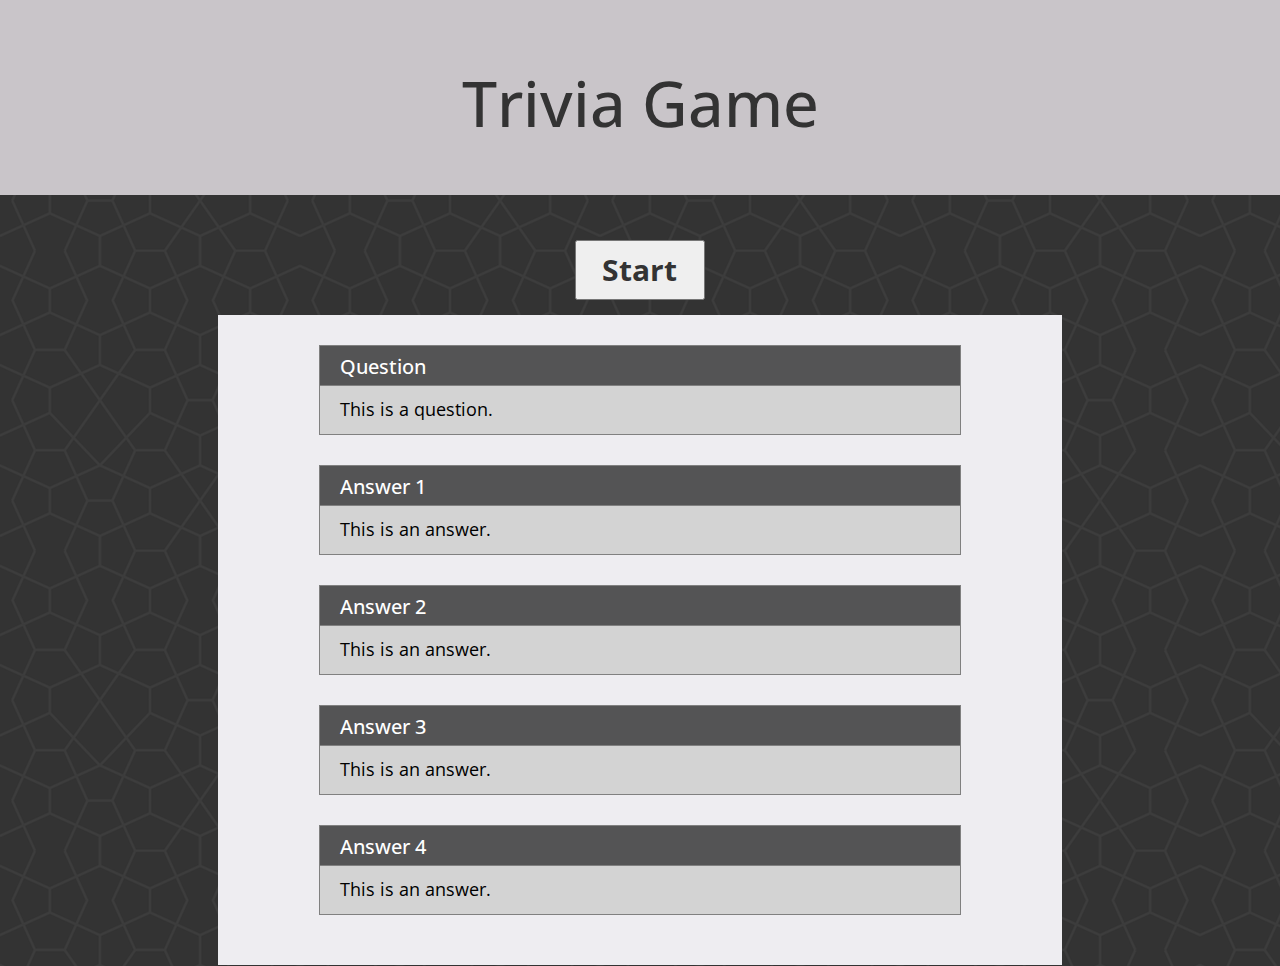
<file: index.html>
<!DOCTYPE html>
<html>
<head>
	<title>Trivia Game</title>
	<link rel="stylesheet" type="text/css" href="assets/css/reset.css">
	<link rel="stylesheet" type="text/css" href="assets/css/style.css">
	<!-- Latest compiled and minified CSS -->
	<link rel="stylesheet" href="https://maxcdn.bootstrapcdn.com/bootstrap/3.3.7/css/bootstrap.min.css">
	<link href="https://fonts.googleapis.com/css?family=Open+Sans:300,400,700" rel="stylesheet">
	<!-- jQuery library -->
	<script src="https://ajax.googleapis.com/ajax/libs/jquery/3.2.1/jquery.min.js"></script>

	<!-- Latest compiled JavaScript -->
	<script src="https://maxcdn.bootstrapcdn.com/bootstrap/3.3.7/js/bootstrap.min.js"></script>

</head>


<body>
 <div class="row">
  <div class="jumbotron background">
    <h1>Trivia Game</h1>    
  </div>
</div>
<div class="row">
  <div class="col-md-2"></div>
  
  <div class="col-md-8 center">
      <button class="start" id="startbutton">Start</button>
  <div> 
      
  <div class="timer"></div>

  </div>

</div>
  <div class="col-md-2"></div>
</div>


<div class="row">
  <div class="col-md-2"></div>
  <div class="col-md-8">
    <div class="main">
      
      <div class="question outline">
        <span>
        <h3>Question</h3>
        </span>
        <p class="guesstext" id="question">This is a question.</p>
      </div>
      
      <div class="answer outline">
      <span>
        <h3>Answer 1</h3>
        </span>
        <p class="guesstext" id="answer1" data-answer="0">This is an answer.</p>
      </div>
      
      <div class="answer outline">
      <span>
        <h3>Answer 2</h3>
        </span>
        <p class="guesstext" id="answer2" data-answer="1">This is an answer.</p>
      </div>

      <div class="answer outline">
      <span>
        <h3>Answer 3</h3>
        </span>
        <p class="guesstext" id="answer3" data-answer="2">This is an answer.</p>
      </div>

        <div class="answer outline">
        <span>
          <h3>Answer 4</h3>
          </span>
          <p class="guesstext" id="answer4" data-answer="3">This is an answer.</p>
        </div>

  </div>
  <div class="col-md-2"></div>
</div>

  <script src="assets/js/game.js"></script>

</body>
</html>
</file>
<file: assets/css/style.css>
body {
	background-image: url(../images/congruent_outline.png);
	font-family: 'Open Sans', sans-serif !important;
	font-size: 20px;
}
	
h1 {
	text-align: center;
}

h3 {
	font-size: 20px !important;
	margin-top: 10px !important;
	color: white !important;
	padding-left: 20px;
}


span {
	position: absolute;
	top: 0;
	height: 40px;
	width: 100%;
	background-color: #545455;
	border-bottom: solid grey 1px;

}

p {
	position: absolute;
	bottom: 0;
	color: black;
	padding-bottom: 2px;
	padding-left: 20px;
}

.question {
	width: 80%;
	height: 90px;
	background-color: lightgrey;
	margin: 10px auto;
	position: relative;

}
.answer {
	width: 80%;
	height: 90px;
	background-color: lightgrey;
	margin: 30px auto 30px auto;
	position: relative;
}
.guesstext {
	position: absolute;
	bottom: 0;
	color: black;
	padding-bottom: 2px;
	padding-left: 20px;
	font-size: 18px;
}


.summary {
	font-size: 35px !important;
}

.start {
	margin: auto;
	width: 130px !important;
	height: 60px !important;
	font-size: 30px;
	font-weight: bold;
}

.outline {
	border: solid grey 1px;
}

.main {
	background-color: #EEEDF1;
	align-items: center;
	padding: 20px;
}

.background {
	background-color: #C9C5C9 !important;
}

.center{
  display: flex;
  align-items: center;
  justify-content: center;
  height: 90px;
}

.timerbox {
	text-align: center;
	padding-top: 11px;
	margin: auto;
	width: 130px !important;
	height: 60px !important;
	font-size: 30px;
	font-weight: bold;
	background-color: lightgrey;
	border: solid 1px darkgrey;
}
</file>
